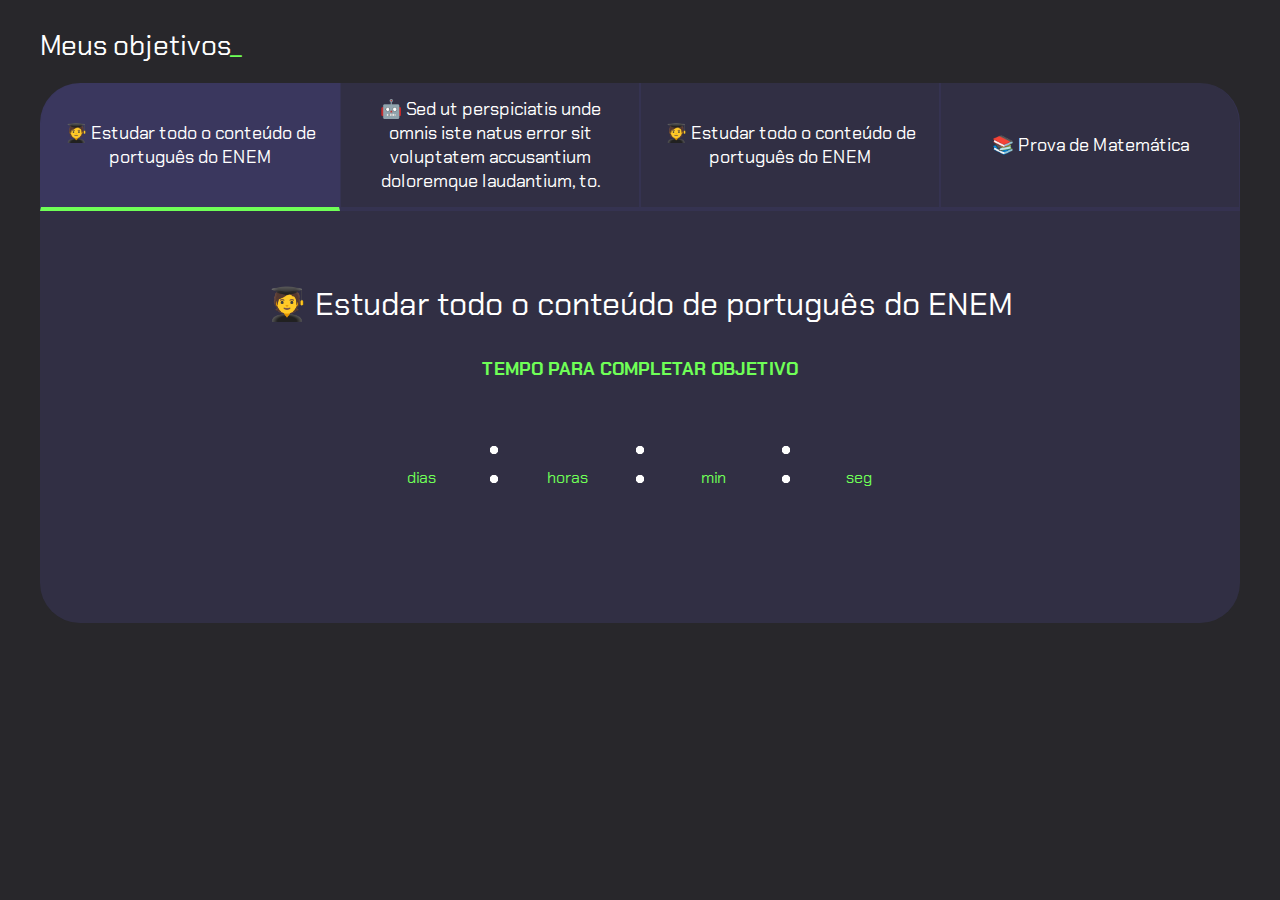
<file: contador_completo/index.html>
<!DOCTYPE html>
<html lang="en">
   <head>
      <meta charset="UTF-8" />
      <meta name="viewport" content="width=device-width, initial-scale=1.0" />
      <title>Countdown</title>
      <link rel="stylesheet" href="style.css" />
   </head>
   <body>
      <section class="wrapper">
         <h1 class="page-title">Meus objetivos</h1>
         <div class="content">
            <!-- Tab links -->
            <div class="tabs">
               <button class="tablinks active" data-tabs="tab1">
                  🧑‍🎓 Estudar todo o conteúdo de português do ENEM
               </button>
               <button class="tablinks" data-tabs="tab2">
                  🤖 Sed ut perspiciatis unde omnis iste natus error sit
                  voluptatem accusantium doloremque laudantium, to.
               </button>
               <button class="tablinks" data-tabs="tab3">
                  🧑‍🎓 Estudar todo o conteúdo de português do ENEM
               </button>
               <button class="tablinks" data-tabs="tab4">
                  📚 Prova de Matemática
               </button>
            </div>

            <!-- Tab content -->
            <div class="wrapper_tabcontent">
               <div id="tab1" class="tabcontent active">
                  <h3>🧑‍🎓 Estudar todo o conteúdo de português do ENEM</h3>
                  <h4 class="counter-title">Tempo para completar objetivo</h4>
                  <div class="counter counter__main" data-deadline="2023-07-25">
                     <div class="counter__wrapper">
                        <span class="counter__number --days"></span>
                        <p class="counter__text">dias</p>
                     </div>
                     <span class="counter__separator">:</span>
                     <div class="counter__wrapper">
                        <span class="counter__number --hours"></span>
                        <p class="counter__text">horas</p>
                     </div>
                     <span class="counter__separator">:</span>
                     <div class="counter__wrapper">
                        <span class="counter__number --minutes"></span>
                        <p class="counter__text">min</p>
                     </div>
                     <span class="counter__separator">:</span>
                     <div class="counter__wrapper">
                        <span class="counter__number --seconds"></span>
                        <p class="counter__text">seg</p>
                     </div>
                  </div>
               </div>

               <div id="tab2" class="tabcontent">
                  <h3>
                     🤖 Sed ut perspiciatis unde omnis iste natus error sit
                     voluptatem accusantium doloremque laudantium, to.
                  </h3>
                  <h4 class="counter-title">Tempo para completar objetivo</h4>
                  <div class="counter counter__main">
                     <div class="counter__wrapper">
                        <span class="counter__number --days"></span>
                        <p class="counter__text">dias</p>
                     </div>
                     <span class="counter__separator">:</span>
                     <div class="counter__wrapper">
                        <span class="counter__number --hours"></span>
                        <p class="counter__text">horas</p>
                     </div>
                     <span class="counter__separator">:</span>
                     <div class="counter__wrapper">
                        <span class="counter__number --minutes"></span>
                        <p class="counter__text">min</p>
                     </div>
                     <span class="counter__separator">:</span>
                     <div class="counter__wrapper">
                        <span class="counter__number --seconds"></span>
                        <p class="counter__text">seg</p>
                     </div>
                  </div>
               </div>

               <div id="tab3" class="tabcontent">
                  <h3>🧑‍🎓 Estudar todo o conteúdo de português do ENEM</h3>
                  <p>
                     Lorem ipsum dolor, sit amet consectetur adipisicing elit. Odio tenetur eius modi maiores, quidem esse saepe voluptates nobis ipsam quo officiis? Repellendus reprehenderit voluptatibus maiores, odit facilis eos delectus saepe.
                  </p>
               </div>

               <div id="tab4" class="tabcontent">
                  <h3>📚 Prova de Matemática</h3>
                  <p>
                     Lorem ipsum dolor sit amet consectetur adipisicing elit. Blanditiis temporibus, doloremque eaque maxime veniam, deserunt facilis, nemo deleniti consectetur nulla fuga tenetur quidem. Molestiae aperiam, at eveniet porro sunt nisi?
                  </p>
               </div>
            </div>
         </div>
      </section>

      <script src="script.js"></script>
      <script>
         window.addEventListener("load", function () {
            countdown();
         });
      </script>
   </body>
</html>
</file>
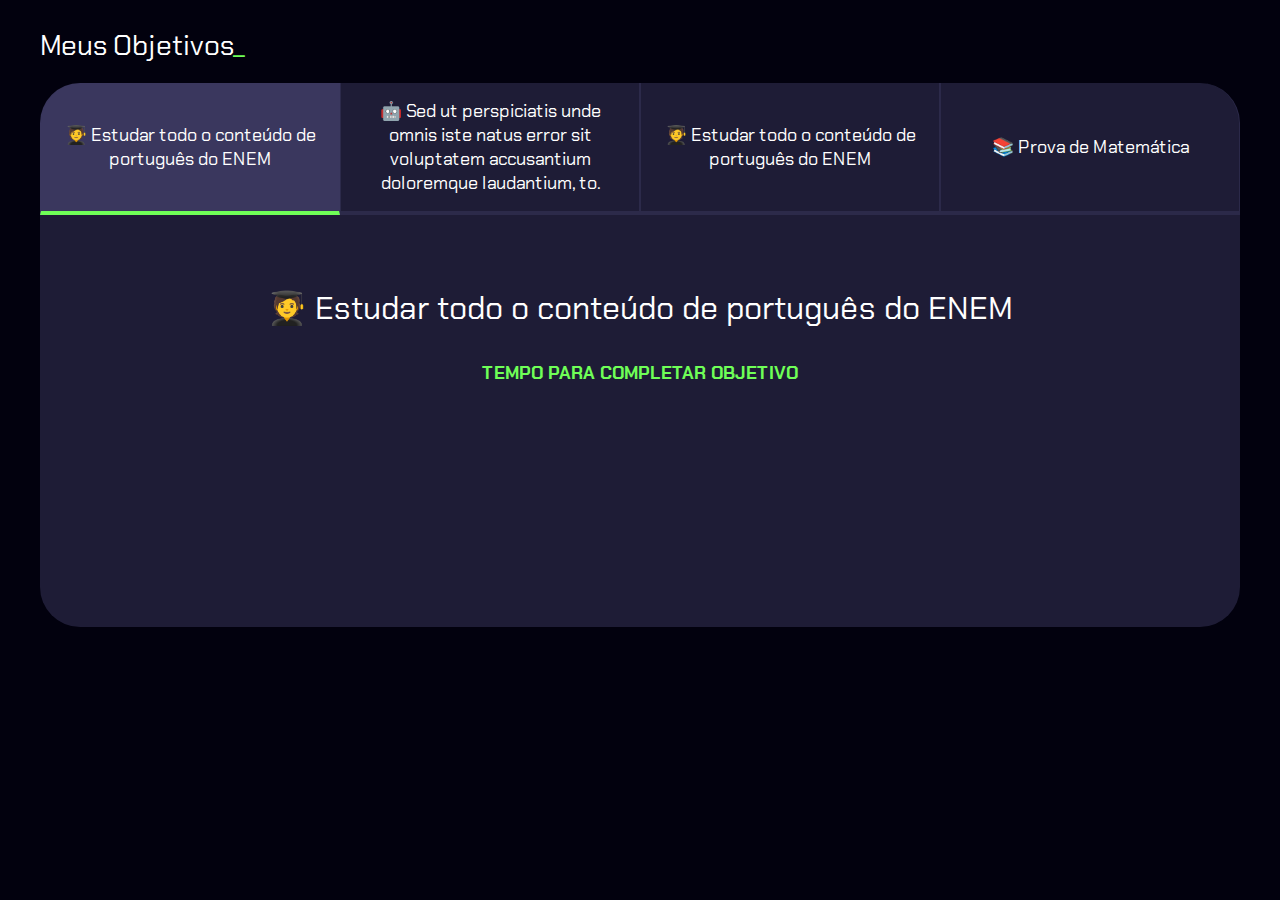
<file: contador_simples/index.html>
<!DOCTYPE html>
<html lang="en">
<head>
    <meta charset="UTF-8">
    <meta name="viewport" content="width=device-width, initial-scale=1.0">
    <title>Objetivos</title>

    <link rel="stylesheet" href="style.css">

</head>
<body>
    <section class="wrapper">
        <h1 class="page-title">Meus Objetivos</h1>
        <div class="content">
            <div class="tabs">
                <button class="tablinks active" data-tabs="tab1">
                    🧑‍🎓 Estudar todo o conteúdo de português do ENEM
                </button>
                <button class="tablinks" data-tabs="tab2">
                    🤖 Sed ut perspiciatis unde omnis iste natus error sit
                    voluptatem accusantium doloremque laudantium, to.
                 </button>
                 <button class="tablinks" data-tabs="tab3">
                    🧑‍🎓 Estudar todo o conteúdo de português do ENEM
                 </button>
                 <button class="tablinks" data-tabs="tab4">
                    📚 Prova de Matemática
                 </button>
            </div>

            <div class="wrapper-tabcontent">
                <div id="tab1" class="tabcontent active">
                    <h3>🧑‍🎓 Estudar todo o conteúdo de português do ENEM</h3>
                    <h4 class="counter-title">Tempo para completar objetivo</h4>

                    <div class="counter" data-deadline="2023-07-20T23:59:59"></div>

                </div>
                <div id="tab2" class="tabcontent">
                    <h3>🤖 Sed ut perspiciatis unde omnis iste natus error sit
                        voluptatem accusantium doloremque laudantium, to.</h3>
                    <h4 class="counter-title">Tempo para completar objetivo</h4>

                    <div class="counter" data-deadline="2023-07-21T23:59:59"></div>

                </div>
                <div id="tab3" class="tabcontent">
                    <h3>🧑‍🎓 Estudar todo o conteúdo de português do ENEM</h3>
                    <h4 class="counter-title">Tempo para completar objetivo</h4>

                    <div class="counter" data-deadline="2023-07-22T23:59:59"></div>

                </div>
                <div id="tab4" class="tabcontent">
                    <h3>📚 Prova de Matemática</h3>
                    <h4 class="counter-title">Tempo para completar objetivo</h4>

                    <div class="counter" data-deadline="2023-07-23T23:59:59"></div>


                </div>
            </div>
        </div>


    </section>


    <script src="script.js"></script>
</body>
</html>
</file>
<file: contador_completo/style.css>
@import url('https://fonts.googleapis.com/css2?family=Chakra+Petch&display=swap');

body {
    background: #28272b;
    font-family: "Chakra Petch", sans-serif;
    font-size: 16px;
    color: #fff;
    box-sizing: border-box;
}

.wrapper {
    display: flex;
    flex-direction: column;
    justify-content: center;
    align-items: center;
    width: 100%;
    max-width: 1200px;
    margin: 0 auto;
}

.page-title {
    font-size: 1.2rem;
    font-weight: 400;
    line-height: normal;
    text-align: left;
    width: 100%;
}

.page-title::after {
    content: "_";
    color: #6FFF57;
}

/* Abas */
.tabs {
    margin: 0;
    display: block;
}

.tablinks {
    background: rgba(58, 55, 94, 0.50);
    font-family: "Chakra Petch", sans-serif;
    color: #fff;
    width: 100%;
    display: flex;
    justify-content: center;
    align-items: center;
    font-size: 1rem;
    font-weight: 400;
    padding: 14px;
    transition: 0.3s ease;
    border-bottom: 4px solid rgba(58, 55, 94, 0.50);
    border-left: 1px solid rgba(58, 55, 94, 0.50);
    border-right: 1px solid rgba(58, 55, 94, 0.50);
    border-top: none;
}

.tablinks:first-of-type {
    border-radius: 40px 40px 0px 0px;
}

.tablinks:hover {
    color: #fff;
}

.tablinks.active {
    background-color: #3A375E;
    z-index: 0;
    border-bottom: 4px solid #6FFF57;
}

.tablinks.active,
.tablinks.active:hover {
    opacity: 1;
}


/* conteúdo da aba */
.wrapper_tabcontent {
    background: rgba(58, 55, 94, 0.50);
    position: relative;
    opacity: 1;
    padding: 40px;
    transition: all 1s ease;
    border-radius: 0 0 40px 40px;
}

.tabcontent {
    display: none;
    min-height: 300px;
}

.tabcontent.active {
    display: block;
}

.tabcontent h3 {
    font-size: 1.5rem;
    color: #fff;
    font-weight: 400;
    text-align: center;
}

.tabcontent p {
    color: #fff;
    margin: 0;
    padding: 0;
    line-height: 1.75rem;
    font-weight: 100;
    transition: all 1s ease;
    width: 100%;
    font-size: 1rem;
}

/* Contador */
.counter-title {
    color: #6FFF57;
    font-size: 1.125rem;
    font-weight: 700;
    text-align: center;
    text-transform: uppercase;
}

.counter {
    display: flex;
    justify-content: center;
    align-items: center;
    flex-wrap: wrap;
    margin-top: 1.25rem;
}

.counter__wrapper {
    text-align: center;
}

.counter__wrapper .counter__number {
    color: #FFF;
    font-size: 3rem;
    font-weight: 400;
    margin: 0 5px;
    text-align: center;
    min-width: 120px;
    display: block;
}

.counter__wrapper .counter__text {
    color: #6FFF57;
    font-size: 1rem;
    font-weight: 400;
}

.counter__separator {
    display: none;
}

/* Responsivo */

@media screen and (min-width: 768px) {
    .page-title {
        font-size: 1.75rem;
    }

    .tabs {
        display: flex;
        justify-content: space-between;
    }

    .tablinks {
        width: 25%;
        font-size: 1.125rem;
    }

    .tablinks:first-of-type {
        border-radius: 40px 0px 0px 0px;
    }

    .tablinks:last-of-type {
        border-radius: 0px 40px 0px 0px;
    }

    .wrapper_tabcontent {
        padding: 40px 60px;
    }

    .tabcontent h3 {
        font-size: 2rem;
    }

    .counter {
        flex-wrap: nowrap;
    }

    .counter__wrapper .counter__number {
        font-size: 5rem;
    }

    .counter__separator {
        display: block;
        font-size: 5rem;
        font-weight: 400;
        padding-bottom: 2.7rem;
    }
}
</file>
<file: contador_simples/style.css>
@import url('https://fonts.googleapis.com/css2?family=Chakra+Petch&display=swap');


body{
    background: #02010E;
    font-family: "Chakra Petch", sans-serif;
    font-size: 16px;
    color: #fff;
    /* box-sizing: border-box; */
}

.wrapper{
    display: flex;
    flex-direction: column;
    justify-content: center;
    align-items: center;
    max-width: 1200px;
    width: 100%;
    margin: 0 auto;
}

.page-title{
    font-size: 28px;
    font-weight: 400;
    text-align: left;
    width: 100%;
}

.page-title::after{
    content: '_';
    color: #6FFF57;
}

/* Abas */
.tabs{
    display: block;
    margin: 0;
}

.tablinks{
    background-color: rgba(58, 55, 94, 0.50);
    font-family: "Chakra Petch", sans-serif;
    color: #fff;
    display: flex;
    justify-content: center;
    align-items: center;
    font-size: 18px;
    padding: 1rem;
    border-bottom: 4px solid rgba(58, 55, 94, 0.50);
    border-left: 1px solid rgba(58, 55, 94, 0.50);
    border-right: 1px solid rgba(58, 55, 94, 0.50);
    border-top: none;
}

.tablinks:first-of-type{
    border-radius: 40px 40px 0 0;
}

.tablinks:hover{
    color: #fff;
}

.tablinks.active{
    background-color: #3A375E;
    border-bottom: 4px solid #6FFF57;
}

.wrapper-tabcontent{
    background-color: rgba(58, 55, 94, 0.50);
    position: relative;
    padding: 40px;
    border-radius: 0 0 40px 40px;

}
.tabcontent{
    display: none;
    min-height: 300px;
}

.tabcontent.active{
    display: block;
}
.tabcontent h3 {
    font-size: 1.5rem;
    color: #fff;
    font-weight: 400;
    text-align: center;
}

.counter-title {
    color: #6FFF57;
    font-size: 1.125rem;
    font-weight: 700;
    text-align: center;
    text-transform: uppercase;
}

.counter{
    display: block;
    text-align: center;
}

.counter .dias{
    color: #6FFF57;
    font-size: 1.125rem;
}

/* Responsivo */

@media screen and (min-width: 768px) {
    .page-title {
        font-size: 1.75rem;
    }

    .tabs {
        display: flex;
        justify-content: space-between;
    }

    .tablinks {
        width: 25%;
        font-size: 1.125rem;
    }

    .tablinks:first-of-type {
        border-radius: 40px 0px 0px 0px;
    }

    .tablinks:last-of-type {
        border-radius: 0px 40px 0px 0px;
    }

    /* ---- */
    .wrapper_tabcontent {
        padding: 40px 60px;
    }

    .tabcontent h3 {
        font-size: 2rem;
    }


}
</file>
